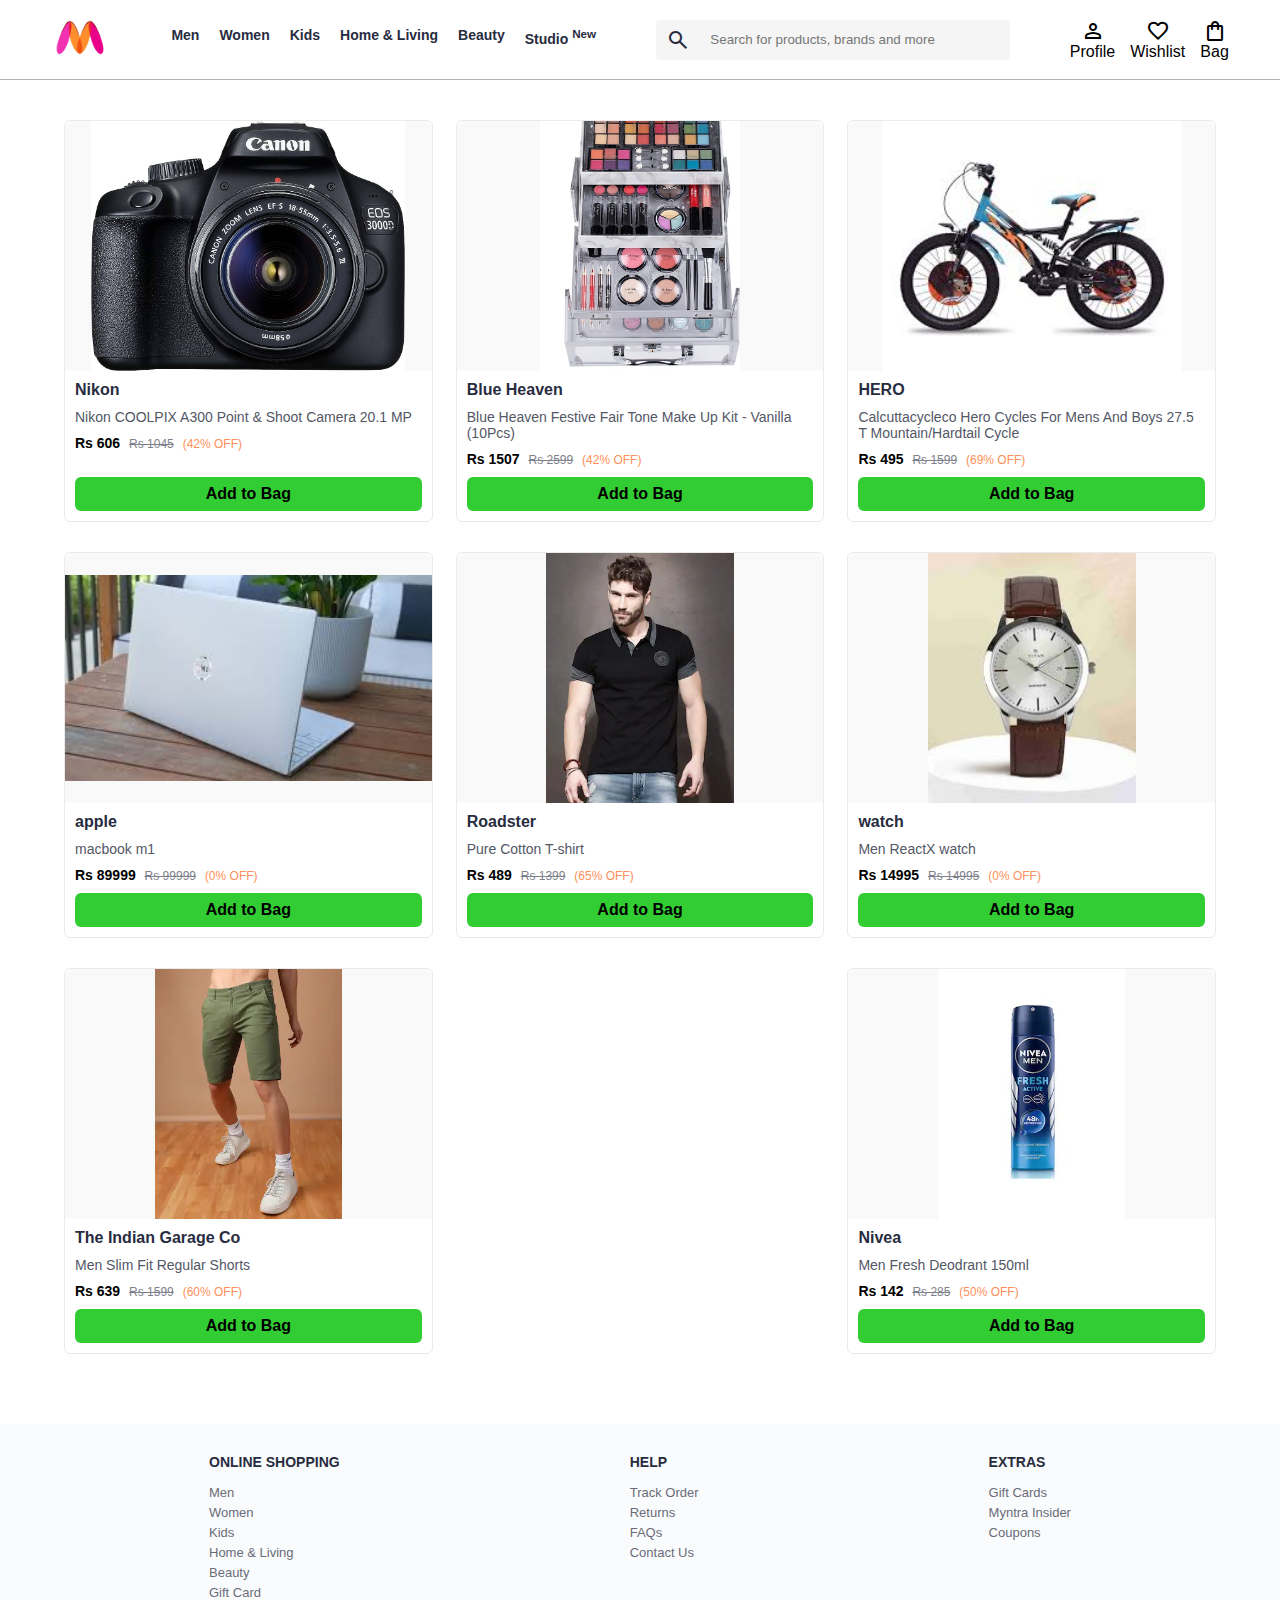
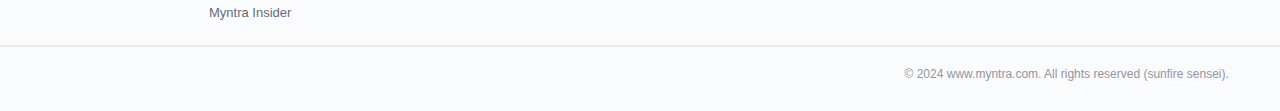
<file: index.html>
<!DOCTYPE html>
<html lang="en">
  <head>
    <meta charset="UTF-8" />
    <meta name="viewport" content="width=device-width, initial-scale=1.0" />
    <title>Myntra Functional Clone</title>
    <link rel="stylesheet" href="css/index.css" />
    <link
      rel="stylesheet"
      href="https://fonts.googleapis.com/css2?family=Material+Symbols+Outlined:opsz,wght,FILL,GRAD@20..48,100..700,0..1,-50..200"
    />
  </head>
  <body>
    <header>
      <div class="logo_container">
        <a href="#"><img class="myntra_home" src="images/myntra_logo.webp" alt="Myntra Home" /></a>
      </div>
      <nav class="nav_bar">
        <a href="#">Men</a>
        <a href="#">Women</a>
        <a href="#">Kids</a>
        <a href="#">Home & Living</a>
        <a href="#">Beauty</a>
        <a href="#">Studio <sup>New</sup></a>
      </nav>
      <div class="search_bar">
        <span class="material-symbols-outlined search_icon">search</span>
        <input class="search_input" placeholder="Search for products, brands and more" />
      </div>
      <div class="action_bar">
        <div class="action_container">
          <span class="material-symbols-outlined action_icon">person</span>
          <span class="action_name">Profile</span>
        </div>
        <div class="action_container">
          <span class="material-symbols-outlined action_icon">favorite</span>
          <span class="action_name">Wishlist</span>
        </div>
        <a class="action_container" href="pages/bag.html">
          <span class="material-symbols-outlined action_icon">shopping_bag</span>
          <span class="action_name">Bag</span>
          <span class="bag-item-count">0</span>
        </a>
      </div>
    </header>

    <main>
      <div class="items-container"></div>
    </main>

    <footer>
      <div class="footer_container">
        <div class="footer_column">
          <h3>ONLINE SHOPPING</h3>
          <a href="#">Men</a>
          <a href="#">Women</a>
          <a href="#">Kids</a>
          <a href="#">Home & Living</a>
          <a href="#">Beauty</a>
          <a href="#">Gift Card</a>
          <a href="#">Myntra Insider</a>
        </div>
        <div class="footer_column">
          <h3>HELP</h3>
          <a href="#">Track Order</a>
          <a href="#">Returns</a>
          <a href="#">FAQs</a>
          <a href="#">Contact Us</a>
        </div>
        <div class="footer_column">
          <h3>EXTRAS</h3>
          <a href="#">Gift Cards</a>
          <a href="#">Myntra Insider</a>
          <a href="#">Coupons</a>
        </div>
      </div>
      <hr />
      <div class="copyright">© 2024 www.myntra.com. All rights reserved (sunfire sensei).</div>
    </footer>

    <script src="data/items.js"></script>
    <script src="scripts/index.js"></script>
  </body>
</html>
</file>
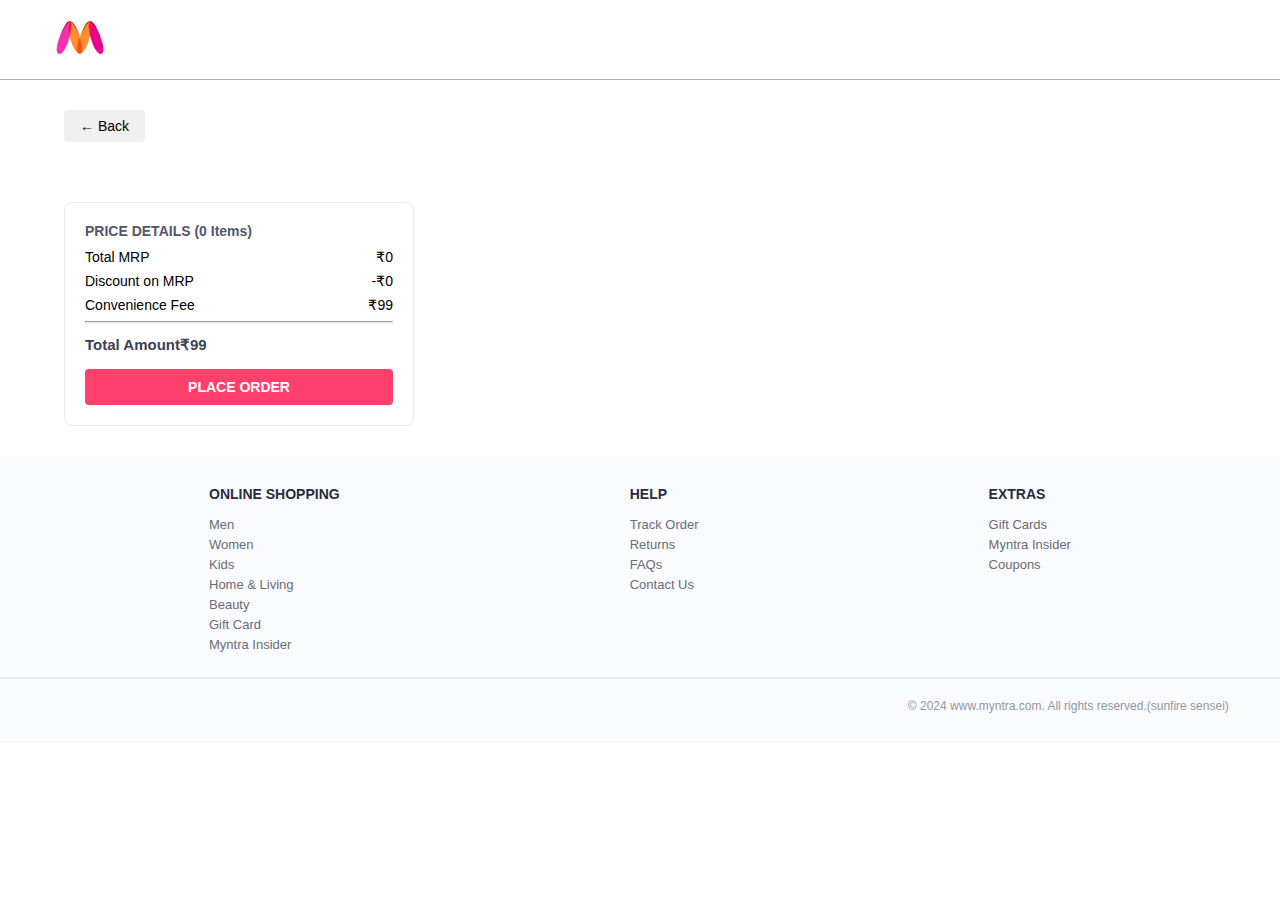
<file: pages/bag.html>
<!DOCTYPE html>
<html lang="en">
<head>
  <meta charset="UTF-8" />
  <meta name="viewport" content="width=device-width, initial-scale=1.0" />
  <title>Myntra Bag</title>
  <link rel="stylesheet" href="../css/index.css" />
  <link rel="stylesheet" href="../css/bag.css" />
  <link
    rel="stylesheet"
    href="https://fonts.googleapis.com/css2?family=Material+Symbols+Outlined:opsz,wght,FILL,GRAD@20..48,100..700,0..1,-50..200"
  />
</head>
<body>
<header>
  <div class="logo_container">
    <a href="../index.html"><img class="myntra_home" src="../images/myntra_logo.webp" alt="Myntra Home"/></a>
  </div>
</header>

<main>
  <div class="bag-page">
    <button onclick="window.history.back()" class="btn-back">← Back</button>
    <div class="bag-items-container"></div>
    <div class="bag-summary"></div>
  </div>
</main>

<footer>
  <div class="footer_container">
    <div class="footer_column">
      <h3>ONLINE SHOPPING</h3>
      <a href="#">Men</a>
      <a href="#">Women</a>
      <a href="#">Kids</a>
      <a href="#">Home & Living</a>
      <a href="#">Beauty</a>
      <a href="#">Gift Card</a>
      <a href="#">Myntra Insider</a>
    </div>
    <div class="footer_column">
      <h3>HELP</h3>
      <a href="#">Track Order</a>
      <a href="#">Returns</a>
      <a href="#">FAQs</a>
      <a href="#">Contact Us</a>
    </div>
    <div class="footer_column">
      <h3>EXTRAS</h3>
      <a href="#">Gift Cards</a>
      <a href="#">Myntra Insider</a>
      <a href="#">Coupons</a>
    </div>
  </div>
  <hr />
  <div class="copyright">© 2024 www.myntra.com. All rights reserved.(sunfire sensei)</div>
</footer>

<script src="../data/items.js"></script>
<script src="../scripts/index.js"></script>
<script src="../scripts/bag.js"></script>
</body>
</html>
</file>
<file: css/index.css>
* {
  margin: 0;
  padding: 0;
  box-sizing: border-box;
  font-family: Assistant, sans-serif;
}

header {
  display: flex;
  justify-content: space-between;
  align-items: center;
  padding: 0 4%;
  height: 80px;
  background: #fff;
  border-bottom: 1px solid #b6b1b1;
}

.logo_container img {
  height: 45px;
}

.nav_bar {
  display: flex;
  gap: 20px;
}

.nav_bar a {
  text-decoration: none;
  color: #282c3f;
  font-weight: 700;
  font-size: 14px;
  padding: 28px 0;
  border-bottom: 5px solid transparent;
}

.nav_bar a:hover {
  border-bottom: 4px solid #f54e77;
}

.search_bar {
  display: flex;
  align-items: center;
  background: #f5f5f6;
  border-radius: 4px;
  height: 40px;
  width: 30%;
}

.search_icon {
  padding: 10px;
  color: #282c3f;
}

.search_input {
  border: none;
  outline: none;
  background: #f5f5f6;
  flex-grow: 1;
  padding: 0 10px;
}

.action_bar {
  display: flex;
  gap: 15px;
}

.action_container {
  display: flex;
  flex-direction: column;
  align-items: center;
  text-decoration: none;
  color: black;
  position: relative;
}

.bag-item-count {
  background: #f16565;
  color: #fff;
  border-radius: 50%;
  font-size: 12px;
  font-weight: 700;
  padding: 0 6px;
  height: 18px;
  line-height: 18px;
  position: absolute;
  top: -5px;
  right: -10px;
  display: none;
}

/* Main Items Section */
.items-container {
  display: flex;
  flex-wrap: wrap;
  justify-content: space-between;
  width: 90%;
  margin: 40px auto;
}

.item-container {
  width: 32%;
  margin-bottom: 30px;
  background: #fff;
  border: 1px solid #eaeaea;
  border-radius: 6px;
  overflow: hidden;
  transition: transform 0.2s, box-shadow 0.2s;
  display: flex;
  flex-direction: column;
}

.item-container:hover {
  transform: translateY(-5px);
  box-shadow: 0 5px 20px rgba(0,0,0,0.1);
}

.item-image {
  width: 100%;
  height: 250px;
  object-fit: contain;
  background: #f9f9f9;
}

.company-name {
  font-weight: 700;
  font-size: 16px;
  color: #282c3f;
  margin: 10px;
}

.item-name {
  font-size: 14px;
  color: #535766;
  margin: 0 10px 10px 10px;
}

.price {
  margin: 0 10px 10px 10px;
  font-size: 14px;
}

.current-price {
  font-weight: 700;
}

.original-price {
  text-decoration: line-through;
  color: #7e818c;
  margin-left: 5px;
  font-size: 12px;
}

.discount {
  color: #ff905a;
  font-size: 12px;
  margin-left: 5px;
}

.btn-add-bag {
  margin: auto 10px 10px 10px;
  padding: 8px;
  font-size: 16px;
  font-weight: 600;
  background: #32cd32;
  border: none;
  border-radius: 6px;
  cursor: pointer;
  transition: background 0.2s;
}

.btn-add-bag:hover {
  background: #28a428;
}

/* Footer */
footer {
  background: #FAFBFC;
  padding: 30px 0 20px 0;
}

.footer_container {
  display: flex;
  justify-content: space-around;
  width: 90%;
  margin: auto;
}

.footer_column h3 {
  margin-bottom: 15px;
  font-size: 14px;
  color: #282c3f;
}

.footer_column a {
  text-decoration: none;
  color: #696b79;
  font-size: 13px;
  margin-bottom: 5px;
  display: block;
}

footer hr {
  margin: 20px 0;
  border: 0.5px solid #eaeaea;
}

footer .copyright {
  text-align: end;
  color: #94969f;
  padding: 0 4% 10px 0;
  font-size: 12px;
}
</file>
<file: css/bag.css>
.bag-page {
  width: 90%;
  max-width: 1200px;
  margin: 30px auto;
  display: flex;
  flex-direction: column;
  gap: 30px;
}

.btn-back {
  padding: 8px 16px;
  font-size: 14px;
  background: #f0f0f0;
  border: none;
  border-radius: 4px;
  cursor: pointer;
  width: fit-content;
  transition: 0.3s;
}
.btn-back:hover {
  background-color: #e0e0e0;
}

.bag-items-container {
  display: flex;
  flex-direction: column;
  gap: 20px;
}

/* Individual bag item */
.bag-item-container {
  display: flex;
  background: #fff;
  border: 1px solid #eaeaec;
  border-radius: 8px;
  overflow: hidden;
  position: relative;
  transition: 0.3s;
}
.bag-item-container:hover {
  box-shadow: 0px 4px 15px rgba(0,0,0,0.1);
}

.item-left-part {
  width: 130px;
  background: #f9f3e6;
  display: flex;
  align-items: center;
  justify-content: center;
  padding: 10px;
}
.bag-item-img {
  max-width: 100%;
  max-height: 120px;
  transition: transform 0.3s;
}
.bag-item-img:hover {
  transform: scale(1.05);
}

.item-right-part {
  padding: 15px;
  flex-grow: 1;
  display: flex;
  flex-direction: column;
  justify-content: space-between;
}

.company {
  font-weight: 700;
  font-size: 14px;
  color: #282c3f;
}

.item-name {
  font-size: 13px;
  color: #535766;
  margin: 5px 0;
}

.price-container {
  margin-top: 5px;
}
.current-price {
  font-weight: 700;
  font-size: 14px;
}
.original-price {
  text-decoration: line-through;
  color: #7e818c;
  margin-left: 8px;
  font-size: 12px;
}
.discount-percentage {
  color: #ff905a;
  font-size: 12px;
  margin-left: 5px;
}

.return-period {
  font-size: 12px;
  color: #282c3f;
  margin-top: 5px;
}
.return-period-days {
  font-weight: 700;
}

.delivery-details {
  font-size: 12px;
  color: #282c3f;
  margin-top: 3px;
}
.delivery-details-days {
  color: #03a685;
}

.remove-from-cart {
  position: absolute;
  top: 5px;
  right: 8px;
  cursor: pointer;
  font-size: 18px;
  color: #ff3f6c;
  transition: 0.3s;
}
.remove-from-cart:hover {
  transform: scale(1.2);
}

/* Bag summary */
.bag-summary {
  border: 1px solid #eaeaec;
  border-radius: 8px;
  padding: 20px;
  background: #fff;
  max-width: 350px;
}
.price-header {
  font-weight: 700;
  font-size: 14px;
  margin-bottom: 10px;
  color: #535766;
}
.price-item {
  display: flex;
  justify-content: space-between;
  font-size: 14px;
  margin-bottom: 8px;
}
.price-item-value.priceDetail-base-discount {
  color: #03a685;
}
.price-footer {
  font-weight: 700;
  font-size: 15px;
  padding-top: 12px;
  border-top: 1px solid #eaeaec;
  color: #3e4152;
}
.btn-place-order {
  width: 100%;
  margin-top: 15px;
  padding: 10px 0;
  font-size: 14px;
  font-weight: 600;
  border-radius: 4px;
  border: none;
  background-color: #ff3f6c;
  color: #fff;
  cursor: pointer;
  transition: 0.3s;
}
.btn-place-order:hover {
  background-color: #e63b64;
}

/* Responsive */
@media (max-width: 768px) {
  .bag-item-container {
    flex-direction: column;
    align-items: center;
  }
  .item-left-part, .item-right-part {
    width: 100%;
    text-align: center;
  }
  .bag-summary {
    max-width: 100%;
  }
}
</file>
